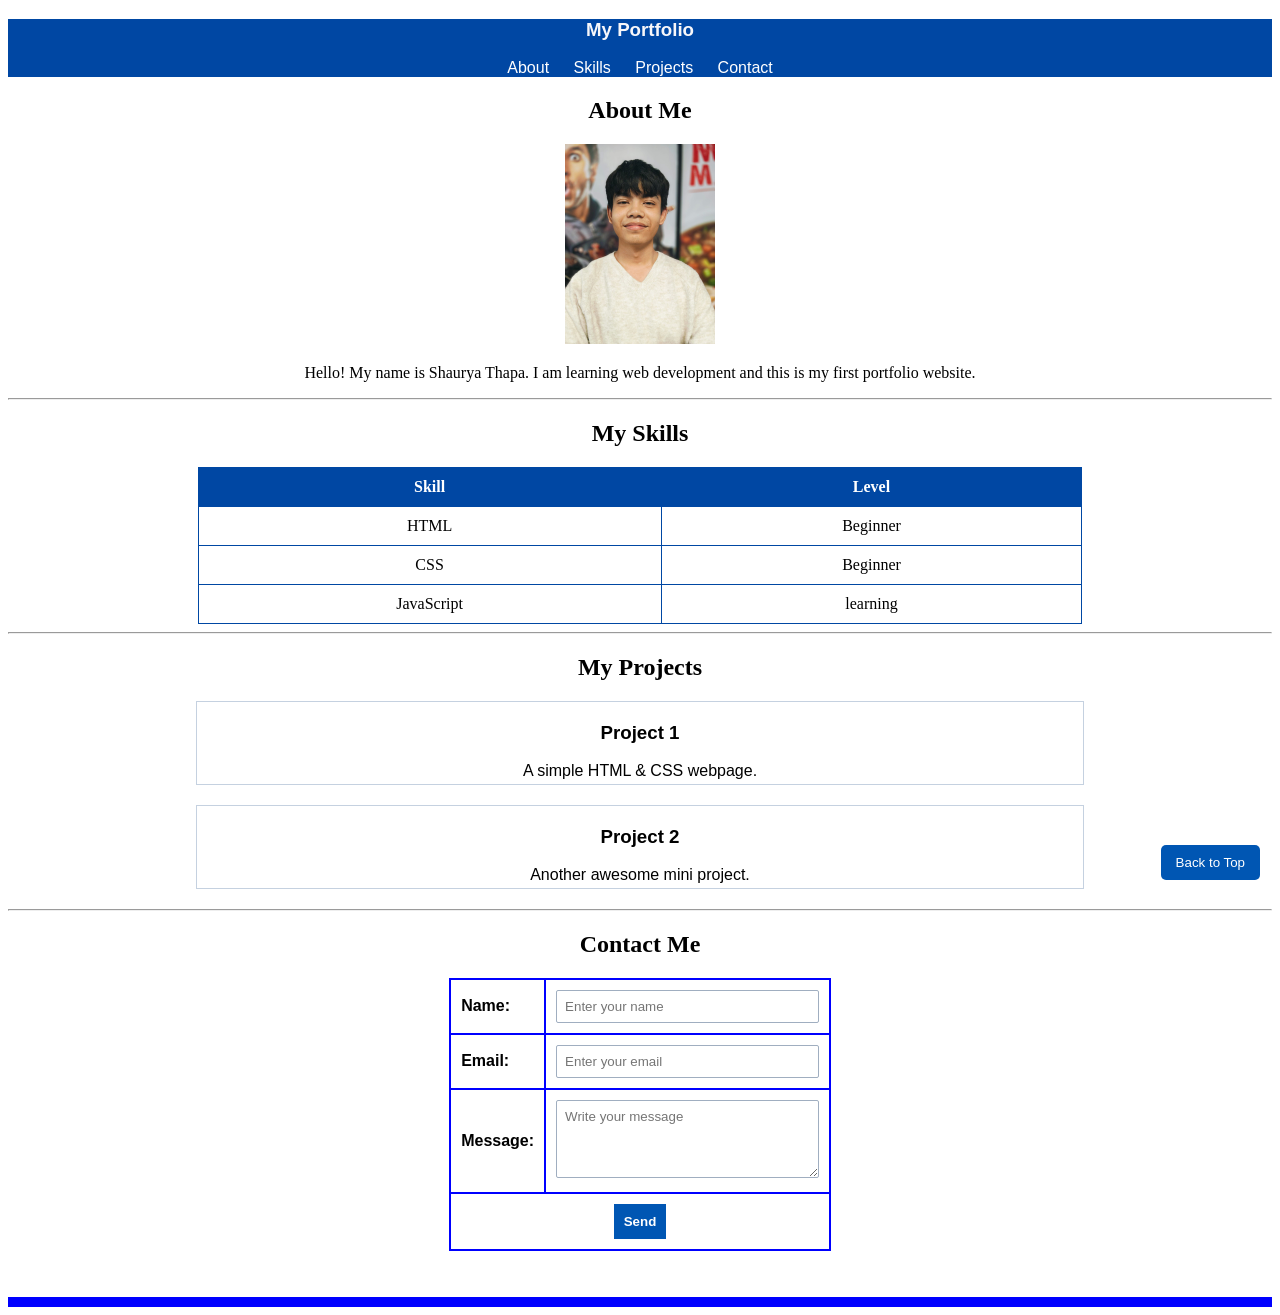
<file: css assignment/index.html>
<!DOCTYPE html>
<html lang="en">

<head>
    <meta charset="UTF-8">
    <meta name="viewport" content="width=device-width, initial-scale=1.0">
    <title>Portfolio</title>
    <link rel="stylesheet" href="style.css">
</head>

<body>
    <center>
        <!-- Navigation -->
        <nav>
            <h3> My Portfolio</h3>
            <a href="#about">About</a>
            <a href="#skills">Skills</a>
            <a href="#projects">Projects</a>
            <a href="#contact">Contact</a>
        </nav>
        <!-- About -->
        <section id="about">
            <h2>About Me</h2>
            <img src="images/photo.jpg"
                alt="Profile Picture" width="150">
            <p>Hello! My name is Shaurya Thapa. I am learning web development and this is my first portfolio website.
            </p>
        </section>
        <hr>
        <!-- Skills -->
        <section id="skills">
            <h2>My Skills</h2>
            <table border="1" cellpadding="10" cellspacing="0">
                <thead>
                    <tr>
                        <th>Skill</th>
                        <th>Level</th>
                    </tr>
                </thead>
                <tbody>
                    <tr>
                        <td>HTML</td>
                        <td>Beginner</td>
                    </tr>
                    <tr>
                        <td>CSS</td>
                        <td>Beginner</td>
                    </tr>
                    <tr>
                        <td>JavaScript</td>
                        <td>learning</td>
                    </tr>
                </tbody>
            </table>
        </section>
        <hr>
        <!-- Projects -->
        <section id="projects">
            <h2>My Projects</h2>
            <div>
                <h3>Project 1</h3>
                <p>A simple HTML & CSS webpage.</p>
            </div>
            <div>
                <h3>Project 2</h3>
                <p>Another awesome mini project.</p>
            </div>
        </section>
        <hr>
        <!-- Contact -->
        <section id="contact" class="contact-section">
            <div class='contact-form-container'>
                <h2>Contact Me</h2>
                <form class="contact-form">
                    <table class="field-table" border="1" cellpadding="10" cellspacing="0" bordercolor="blue">
                        <tr>
                            <td class="label-cell"><label for="name">Name:</label></td>
                            <td class="input-cell"><input type="text" id="name" name="name" required
                                    placeholder="Enter your name"></td>
                        </tr>
                        <tr>
                            <td class="label-cell"><label for="email">Email:</label></td>
                            <td class="input-cell"><input type="email" id="email" name="email" required
                                    placeholder="Enter your email"></td>
                        </tr>
                        <tr>
                            <td class="label-cell"><label for="message">Message:</label></td>
                            <td class="input-cell"><textarea id="message" name="message" rows="4" required
                                    placeholder="Write your message"></textarea></td>
                        </tr>
                        <tr>
                            <td colspan="2" class="submit-cell">
                                <button type="submit"
                                    style="background-color: #0056b3; color: white; border: none; padding: 10px; font-weight: bold; cursor: pointer;">Send</button>
                            </td>
                        </tr>
                    </table>
                </form>
            </div>
            <br>
        </section>
        <!--Back to Top Button -->
        <button id="backtotop" onclick="scrollToTop()">Back to Top</button>
        <script>
            function scrollToTop() {
                window.scrollTo({
                    top: 0,
                    behavior: 'smooth'
                });
            }
        </script>
        <hr color="blue" size="10">
    </center>
</body>

</html>
</file>
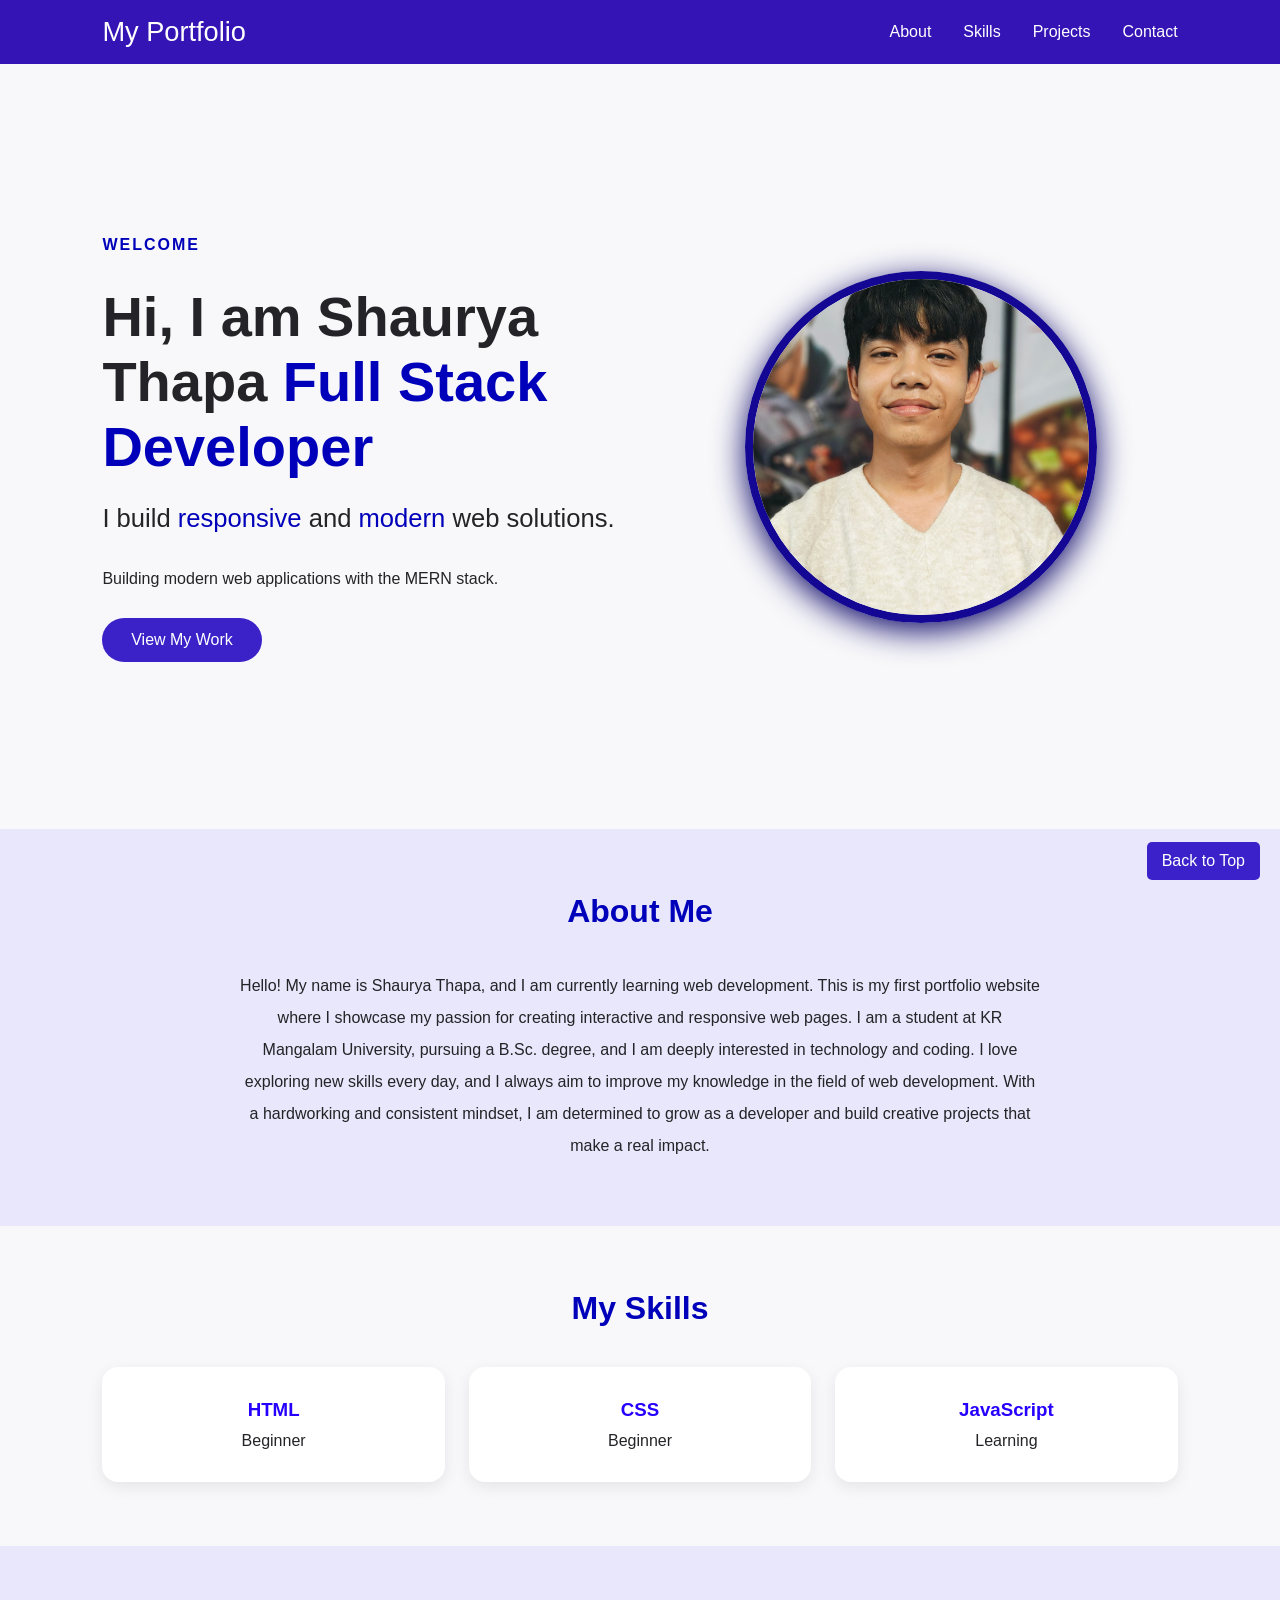
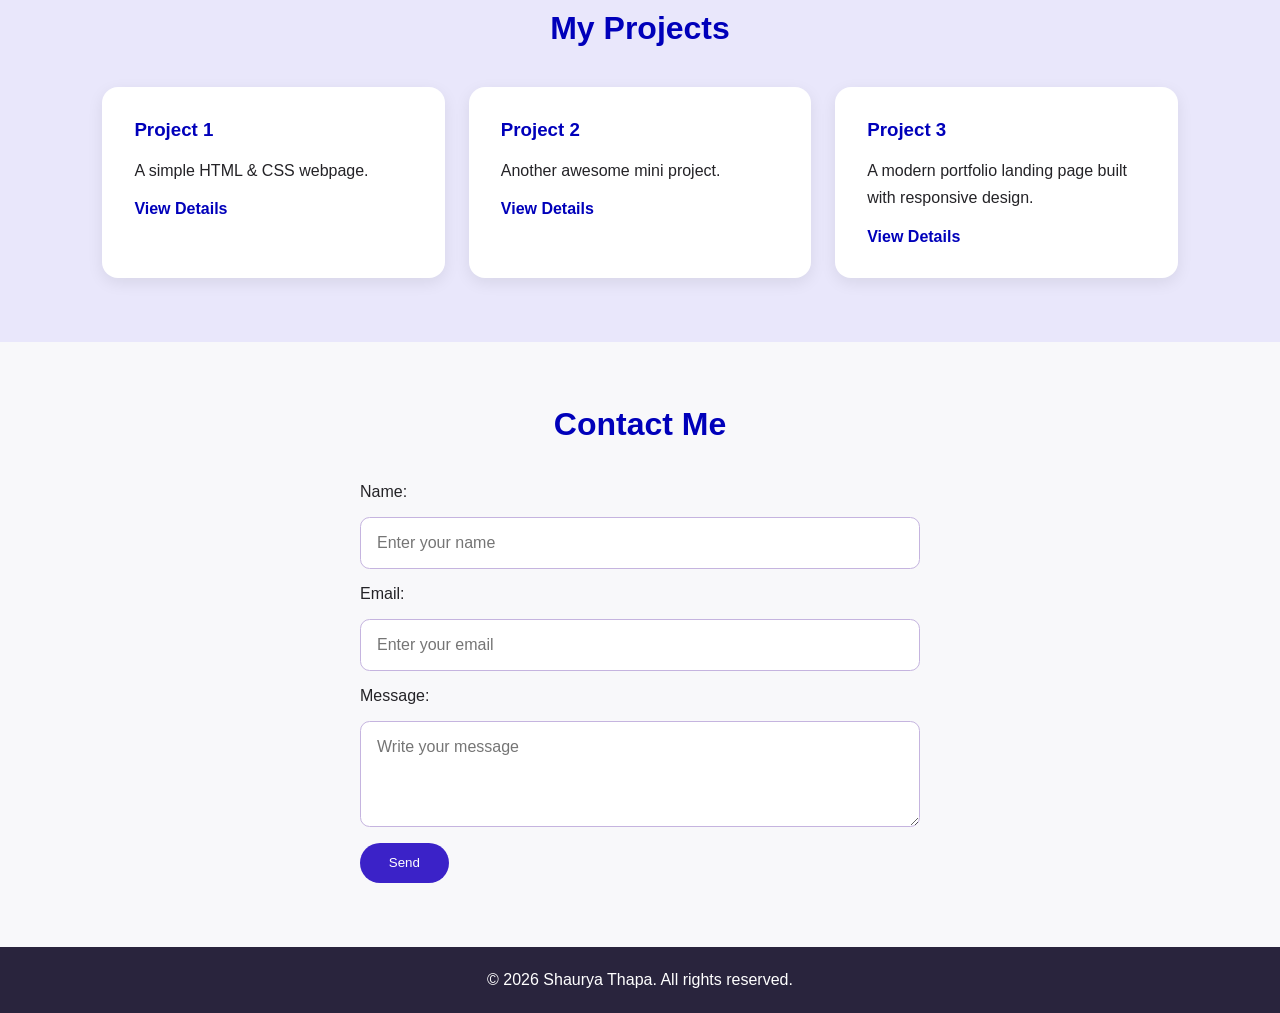
<file: portfolio-css/index.html>
<!DOCTYPE html>
<html lang="en">

<head>
    <meta charset="UTF-8">
    <meta name="viewport" content="width=device-width, initial-scale=1.0">
    <title>Portfolio</title>
    <link rel="stylesheet" href="style2.css">
</head>

<body>
    <div id="top"></div>

    <header>
        <nav class="navbar">
            <div class="logo">My Portfolio</div>
            <ul class="nav-links">
                <li><a href="#about">About</a></li>
                <li><a href="#skills">Skills</a></li>
                <li><a href="#projects">Projects</a></li>
                <li><a href="#contact">Contact</a></li>
            </ul>
        </nav>
    </header>

    <section class="hero">
        <div class="hero-content">
            <p class="welcome">WELCOME</p>
            <h1>Hi, I am Shaurya Thapa <span>Full Stack Developer</span></h1>
            <p class="animated-text">I build <span>responsive</span> and <span>modern</span> web solutions.</p>
            <p>Building modern web applications with the MERN stack.</p>
            <a href="#projects" class="btn">View My Work</a>
        </div>
        <div class="hero-image">
            <img src="images/photo.jpg" alt="Profile Picture">
        </div>
    </section>

    <section id="about" class="section about">
        <h2 class="section-title">About Me</h2>
        <div class="about-content">
            <p>
                Hello! My name is Shaurya Thapa, and I am currently learning web development. This is my first
                portfolio website where I showcase my passion for creating interactive and responsive web
                pages. I am a student at KR Mangalam University, pursuing a B.Sc. degree, and I am deeply
                interested in technology and coding. I love exploring new skills every day, and I always aim
                to improve my knowledge in the field of web development. With a hardworking and consistent
                mindset, I am determined to grow as a developer and build creative projects that make a real impact.
            </p>
        </div>
    </section>

    <section id="skills" class="section skills">
        <h2 class="section-title">My Skills</h2>
        <div class="skills-container">
            <div class="skill-card">
                <h3>HTML</h3>
                <p>Beginner</p>
            </div>
            <div class="skill-card">
                <h3>CSS</h3>
                <p>Beginner</p>
            </div>
            <div class="skill-card">
                <h3>JavaScript</h3>
                <p>Learning</p>
            </div>
        </div>
    </section>

    <section id="projects" class="section projects">
        <h2 class="section-title">My Projects</h2>
        <div class="projects-container">
            <article class="project-card">
                <h3>Project 1</h3>
                <p>A simple HTML & CSS webpage.</p>
                <a href="#">View Details</a>
            </article>
            <article class="project-card">
                <h3>Project 2</h3>
                <p>Another awesome mini project.</p>
                <a href="#">View Details</a>
            </article>
            <article class="project-card">
                <h3>Project 3</h3>
                <p>A modern portfolio landing page built with responsive design.</p>
                <a href="#">View Details</a>
            </article>
        </div>
    </section>

    <section id="contact" class="section contact">
        <h2 class="section-title">Contact Me</h2>
        <form class="contact-form">
            <label for="name">Name:</label>
            <input type="text" id="name" placeholder="Enter your name" required>

            <label for="email">Email:</label>
            <input type="email" id="email" placeholder="Enter your email" required>

            <label for="message">Message:</label>
            <textarea id="message" rows="4" placeholder="Write your message" required></textarea>

            <button type="submit" class="btn">Send</button>
        </form>
    </section>

    <footer>
        <p>&copy; 2026 Shaurya Thapa. All rights reserved.</p>
    </footer>

    <a href="#top" class="btn" id="topbtn">Back to Top</a>
</body>

</html>
</file>
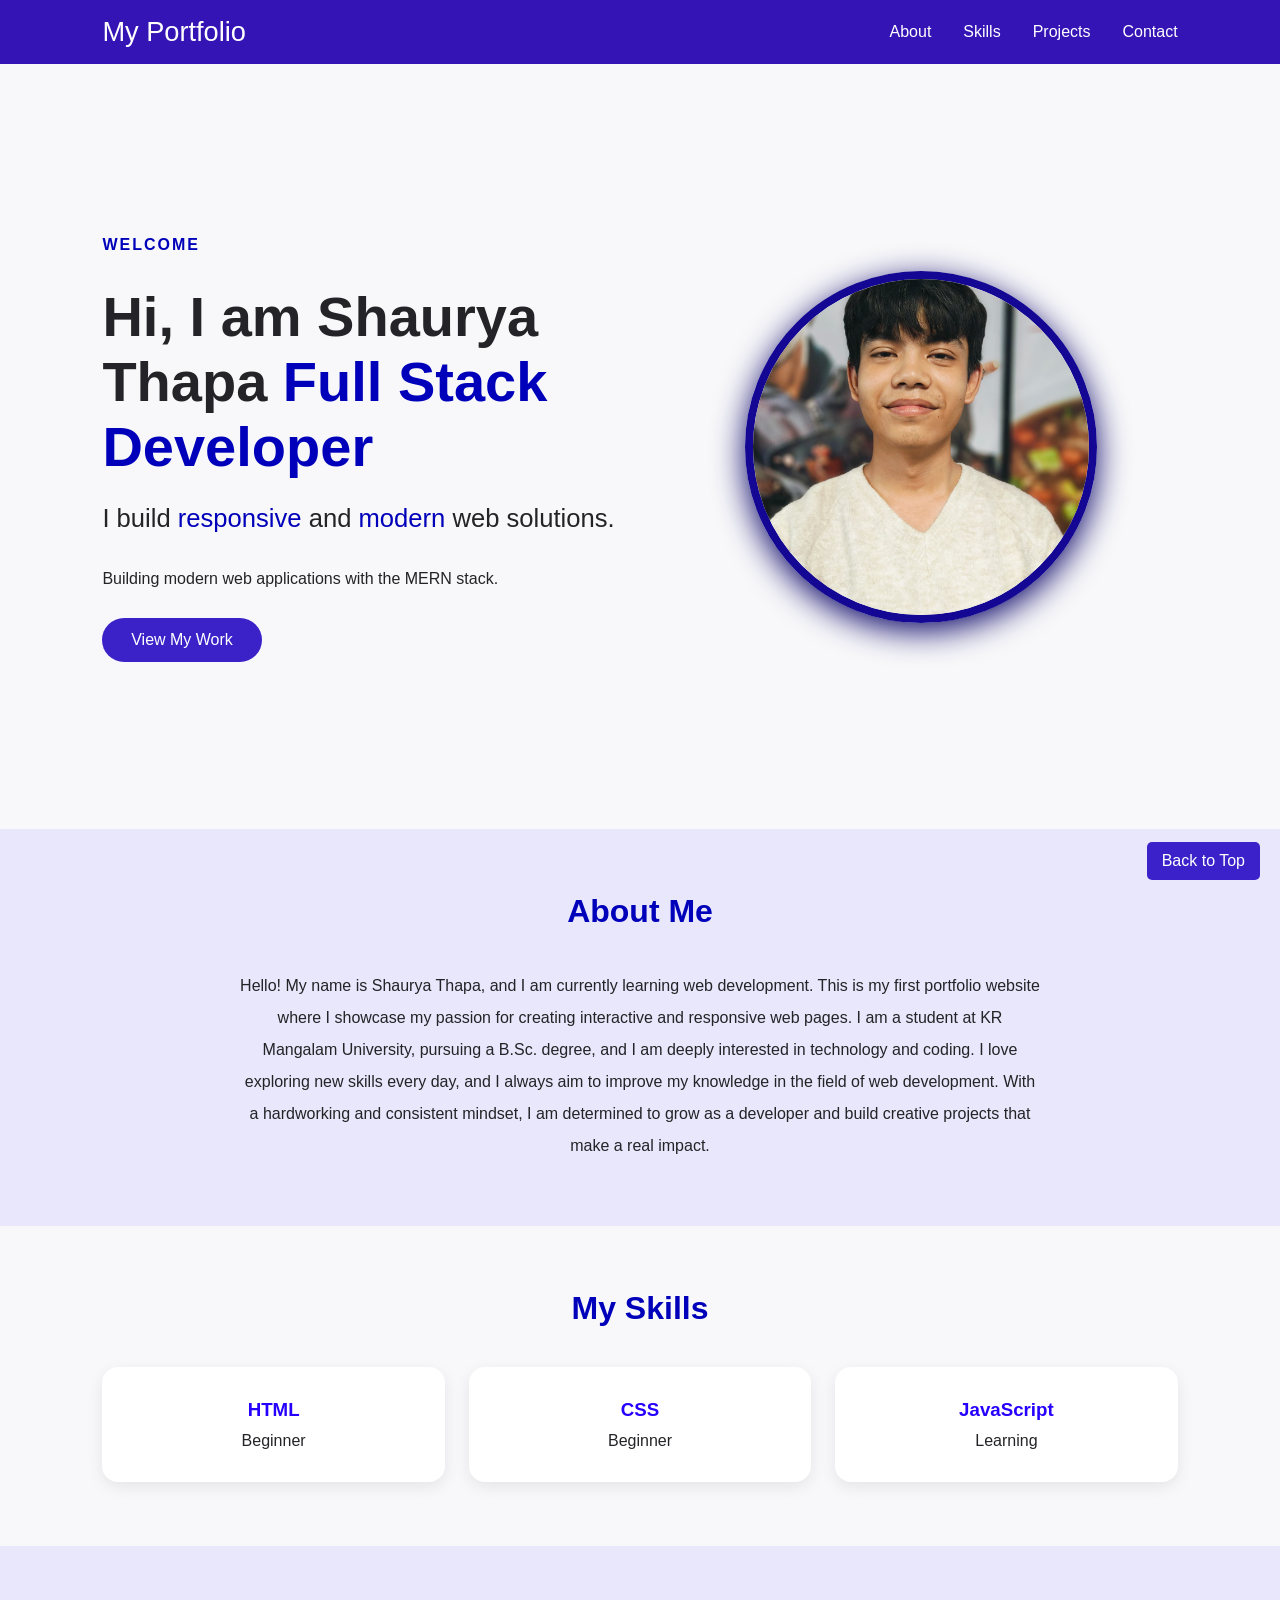
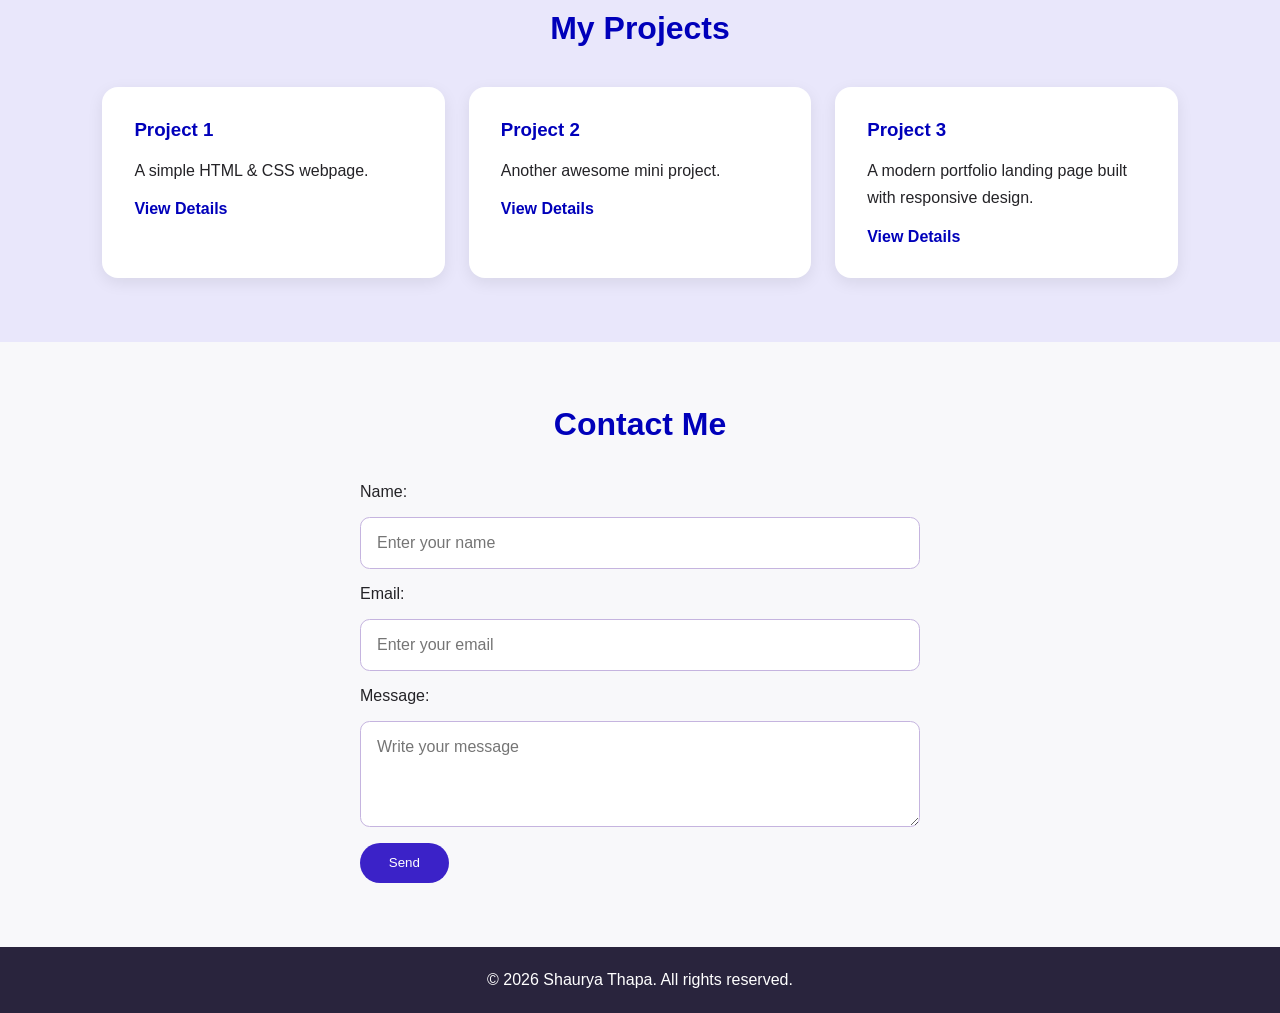
<file: portfolio-css/index2.html>
<!DOCTYPE html>
<html lang="en">

<head>
    <meta charset="UTF-8">
    <meta name="viewport" content="width=device-width, initial-scale=1.0">
    <title>Portfolio</title>
    <link rel="stylesheet" href="style2.css">
</head>

<body>
    <div id="top"></div>

    <header>
        <nav class="navbar">
            <div class="logo">My Portfolio</div>
            <ul class="nav-links">
                <li><a href="#about">About</a></li>
                <li><a href="#skills">Skills</a></li>
                <li><a href="#projects">Projects</a></li>
                <li><a href="#contact">Contact</a></li>
            </ul>
        </nav>
    </header>

    <section class="hero">
        <div class="hero-content">
            <p class="welcome">WELCOME</p>
            <h1>Hi, I am Shaurya Thapa <span>Full Stack Developer</span></h1>
            <p class="animated-text">I build <span>responsive</span> and <span>modern</span> web solutions.</p>
            <p>Building modern web applications with the MERN stack.</p>
            <a href="#projects" class="btn">View My Work</a>
        </div>
        <div class="hero-image">
            <img src="images/photo.jpg" alt="Profile Picture">
        </div>
    </section>

    <section id="about" class="section about">
        <h2 class="section-title">About Me</h2>
        <div class="about-content">
            <p>
                Hello! My name is Shaurya Thapa, and I am currently learning web development. This is my first
                portfolio website where I showcase my passion for creating interactive and responsive web
                pages. I am a student at KR Mangalam University, pursuing a B.Sc. degree, and I am deeply
                interested in technology and coding. I love exploring new skills every day, and I always aim
                to improve my knowledge in the field of web development. With a hardworking and consistent
                mindset, I am determined to grow as a developer and build creative projects that make a real impact.
            </p>
        </div>
    </section>

    <section id="skills" class="section skills">
        <h2 class="section-title">My Skills</h2>
        <div class="skills-container">
            <div class="skill-card">
                <h3>HTML</h3>
                <p>Beginner</p>
            </div>
            <div class="skill-card">
                <h3>CSS</h3>
                <p>Beginner</p>
            </div>
            <div class="skill-card">
                <h3>JavaScript</h3>
                <p>Learning</p>
            </div>
        </div>
    </section>

    <section id="projects" class="section projects">
        <h2 class="section-title">My Projects</h2>
        <div class="projects-container">
            <article class="project-card">
                <h3>Project 1</h3>
                <p>A simple HTML & CSS webpage.</p>
                <a href="#">View Details</a>
            </article>
            <article class="project-card">
                <h3>Project 2</h3>
                <p>Another awesome mini project.</p>
                <a href="#">View Details</a>
            </article>
            <article class="project-card">
                <h3>Project 3</h3>
                <p>A modern portfolio landing page built with responsive design.</p>
                <a href="#">View Details</a>
            </article>
        </div>
    </section>

    <section id="contact" class="section contact">
        <h2 class="section-title">Contact Me</h2>
        <form class="contact-form">
            <label for="name">Name:</label>
            <input type="text" id="name" placeholder="Enter your name" required>

            <label for="email">Email:</label>
            <input type="email" id="email" placeholder="Enter your email" required>

            <label for="message">Message:</label>
            <textarea id="message" rows="4" placeholder="Write your message" required></textarea>

            <button type="submit" class="btn">Send</button>
        </form>
    </section>

    <footer>
        <p>&copy; 2026 Shaurya Thapa. All rights reserved.</p>
    </footer>

    <a href="#top" class="btn" id="topbtn">Back to Top</a>
</body>

</html>
</file>
<file: css assignment/style.css>
nav {
            font-family: Arial, sans-serif;
            background-color: rgb(0, 71, 163);
            color: rgb(247, 247, 250);
        }

        nav>a {
            padding: 10px;
            color: white;
            text-decoration: none;

        }

        section#skills table {
            border-color: rgb(0, 71, 163);
            width: 70%;
            margin: auto;
            border-collapse: collapse;

        }

        section#skills table th {
            background-color: rgb(0, 71, 163);
            color: white;
        }

        section#skills table td {
            text-align: center;
        }

        section#projects div {
            font-family: Arial, sans-serif;
            margin: 20px;
            padding: 1px 1px 1px 1px;
            border: 1px solid rgb(197, 209, 224);
            width: 70%;
            height: 80px;
            margin-left: auto;
            margin-right: auto;
        }

        .contact-form {
            font-family: Arial, sans-serif;
            max-width: 600px;
            margin: 20px auto;
        }


        .label-cell {
            font-weight: bold;
        }

        .input-cell {
            width: 75%;
        }

        .input-cell input,
        .input-cell textarea {
            width: 100%;
            padding: 8px;
            border: 1px solid #a0aec0;
            border-radius: 2px;
            box-sizing: border-box;
            font-family: inherit;
        }

        .submit-cell {
            text-align: center;
        }

        #backtotop {
            position: fixed;
            bottom: 20px;
            right: 20px;
            padding: 10px 15px;
            background-color: #0056b3;
            color: white;
            border: none;
            border-radius: 5px;
            cursor: pointer;
        }
</file>
<file: portfolio-css/style2.css>
/* General Styling */
* {
    margin: 0;
    padding: 0;
    box-sizing: border-box;
    font-family: 'Poppins', sans-serif;
    scroll-behavior: smooth;
}

body {
    background-color: #f8f8fa;
    color: #242327;
}

/* Header and Navigation - Flexbox */
header {
    background-color: #3414b4;
    padding: 1rem 8%;
    position: sticky;
    top: 0;
    z-index: 100;
}

.navbar {
    display: flex;
    justify-content: space-between;
    align-items: center;
    flex-wrap: wrap;
}

.logo {
    color: #ffffff;
    font-size: 1.7rem;
}

.nav-links {
    display: flex;
    list-style: none;
    gap: 2rem;
}

.nav-links a {
    color: white;
    text-decoration: none;
    transition: 0.3s ease;
}

.nav-links a:hover {
    text-decoration: underline;
}

/* Hero Section - Flexbox */
.hero {
    min-height: 85vh;
    padding: 4rem 8%;
    display: flex;
    justify-content: space-between;
    align-items: center;
    gap: 3rem;
}

.hero-content {
    flex: 1;
    animation: slideIn 1s ease;
}

.welcome {
    color: #0000ba; 
    font-weight: 600;
    letter-spacing: 2px;
}

.hero h1 {
    font-size: clamp(2rem, 5vw, 3.5rem);
    margin: 1rem 0;
}

.hero h1 span {
    color: #0000ba; 
}

.animated-text {
    font-size: 1.6rem;
    margin-bottom: 1rem;
}

.animated-text span {
    color: #0000ba; 
}

.hero-content p {
    line-height: 1.8;
    margin-bottom: 1.5rem;
}

.hero-image {
    flex: 1;
    display: flex;
    justify-content: center;
}

.hero-image img {
    width: 75%;
    max-width: 22rem;
    aspect-ratio: 1;
    object-fit: cover;
    border-radius: 50%;
    border: 0.5rem solid #130793;
    box-shadow: 0 0.5rem 2rem #0c0768;
}

/* Buttons */
.btn {
    display: inline-block;
    background-color: #2307c2e2;
    color: white;
    padding: 0.8rem 1.8rem;
    border: none;
    border-radius: 2rem;
    text-decoration: none;
    cursor: pointer;
    transition: 0.3s ease;
}

.btn:hover {
    background-color: #0b0581;
    transform: translateY(-5px);
}
#topbtn {
    position: fixed;
    bottom: 20px;
    right: 20px;
    padding: 10px 15px;
    background-color: #2307c2e2;
    color: white;
    border: none;
    border-radius: 5px;
    cursor: pointer;
}

/* Common Section Styling */
.section {
    padding: 4rem 8%;
}

.section-title {
    text-align: center;
    font-size: 2rem;
    margin-bottom: 2.5rem;
    color: #0000ba; 
}

/* About Section */
.about {
    background-color:  #e9e7fb;
}

.about-content {
    max-width: 50rem;
    margin: auto;
    text-align: center;
    line-height: 2;
}

/* Skills Section - CSS Grid */
.skills-container {
    display: grid;
    grid-template-columns: repeat(3, 1fr);
    gap: 1.5rem;
}

.skill-card {
    background-color: white;
    padding: 2rem 1rem;
    text-align: center;
    border-radius: 1rem;
    box-shadow: 0 0.3rem 1rem rgba(0,0,0,0.08);
    transition: 0.3s ease;
}

.skill-card:hover {
    transform: translateY(-10px);
    box-shadow: 0 0.5rem 1.5rem rgba(121,82,179,0.25);
}

.skill-card h3 {
    color: #2600ff;
    margin-bottom: 0.7rem;
}

/* Projects Section - CSS Grid */
.projects {
    background-color: #e9e7fb;
}

.projects-container {
    display: grid;
    grid-template-columns: repeat(3, 1fr);
    gap: 1.5rem;
}

.project-card {
    background-color: white;
    padding: 2rem;
    border-radius: 1rem;
    box-shadow: 0 0.3rem 1rem rgba(0,0,0,0.08);
    transition: 0.3s ease;
}

.project-card:hover {
    transform: scale(1.04);
}

.project-card h3 {
    color: #0000ba;
    margin-bottom: 1rem;
}

.project-card p {
    line-height: 1.7;
    margin-bottom: 1rem;
}

.project-card a {
    color: #0000ba;
    font-weight: 600;
    text-decoration: none;
}

.project-card a:hover {
    text-decoration: underline;
}

/* Contact Form */
.contact-form {
    max-width: 35rem;
    margin: auto;
    display: flex;
    flex-direction: column;
    gap: 1rem;
}

.contact-form input,
.contact-form textarea {
    width: 100%;
    padding: 1rem;
    border: 1px solid #c5b4df;
    border-radius: 0.6rem;
    outline: none;
    font-size: 1rem;
}

.contact-form input:focus,
.contact-form textarea:focus {
    border-color: #7952b3;
    box-shadow: 0 0 0 3px rgba(121,82,179,0.12);
}

.contact-form button {
    align-self: flex-start;
}

/* Footer */
footer {
    background-color: #29243d;
    color: white;
    text-align: center;
    padding: 1.5rem;
}

/* Keyframe Animations */
@keyframes slideIn {
    from {
        opacity: 0;
        transform: translateX(-40px);
    }

    to {
        opacity: 1;
        transform: translateX(0);
    }
}

@keyframes float {
    0%, 100% {
        transform: translateY(0);
    }

    50% {
        transform: translateY(-15px);
    }
}

@keyframes colorChange {
    from {
        color: #7952b3;
    }

    to {
        color: #d66ba0;
    }
}

/* Tablet Responsive Design */
@media screen and (max-width: 992px) {

    .hero {
        padding: 3rem 5%;
    }

    .skills-container {
        grid-template-columns: repeat(2, 1fr);
    }

    .projects-container {
        grid-template-columns: repeat(2, 1fr);
    }
}

/* Mobile Responsive Design */
@media screen and (max-width: 600px) {

    header {
        padding: 1rem 5%;
    }

    .navbar {
        flex-direction: column;
        gap: 1rem;
    }

    .nav-links {
        flex-wrap: wrap;
        justify-content: center;
        gap: 1rem;
    }

    .hero {
        flex-direction: column;
        text-align: center;
        padding: 3rem 6%;
    }

    .hero-image img {
        width: 65%;
    }

    .hero-content h1 {
        font-size: 2.2rem;
    }

    .skills-container,
    .projects-container {
        grid-template-columns: 1fr;
    }

    .section {
        padding: 3rem 6%;
    }

    .contact-form button {
        align-self: center;
    }
}
</file>
